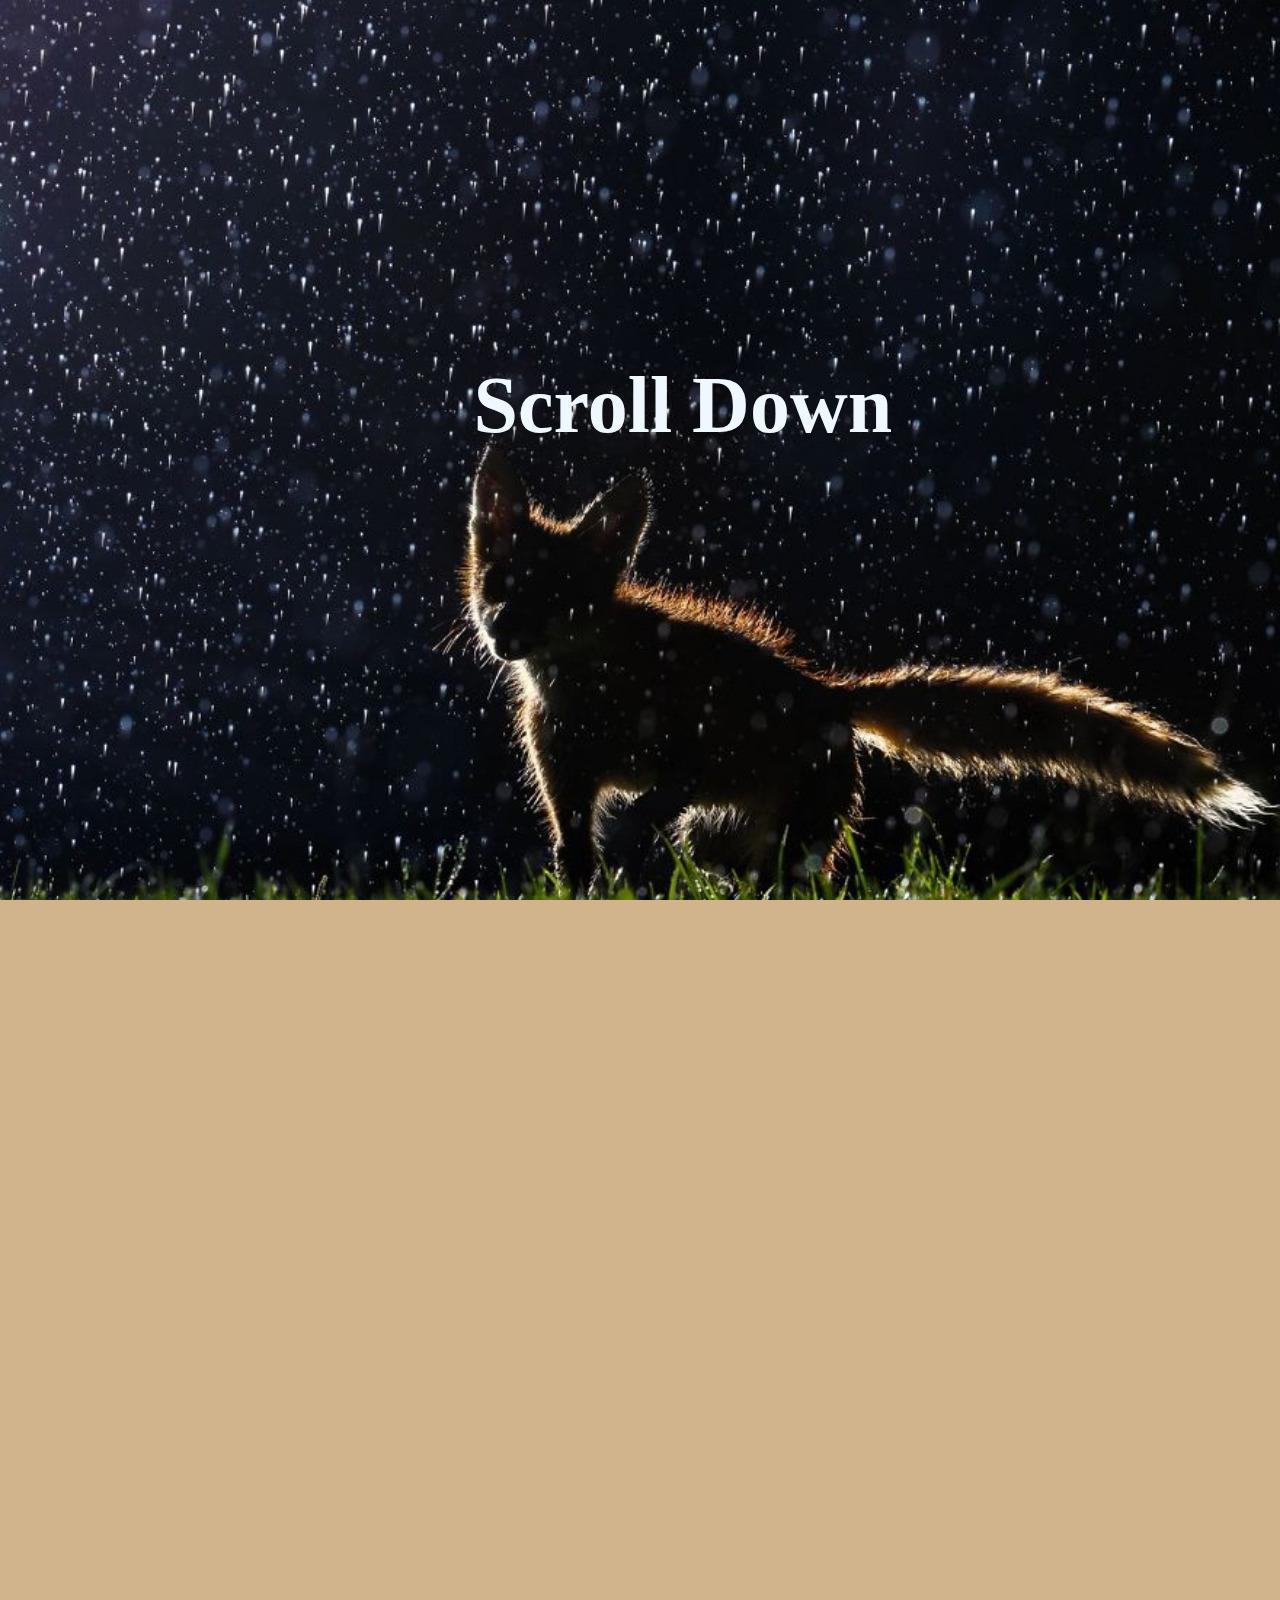
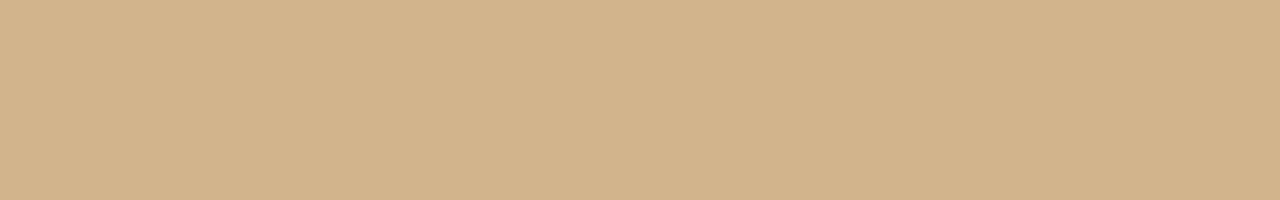
<file: ContentAppear/contentAppear.html>
<!DOCTYPE html>
<html lang="en">
  <head>
    <meta charset="UTF-8" />
    <meta http-equiv="X-UA-Compatible" content="IE=edge" />
    <meta name="viewport" content="width=device-width, initial-scale=1.0" />

    <title>Document</title>
    <link rel="stylesheet" href="contentAppear.css">
    <script src="contentAppear.js"></script>
  </head>
  <body>
    <div class="img"></div>
    <div class="imgText">
      <h1>Scroll Down</h1>
    </div>
    <div id="effect">
       <h2 class="heading">Lorem ipsum dolor sit.</h2>
       <p class="paragraph">
          Lorem ipsum dolor sit amet consectetur, adipisicing elit. Ea voluptatum accusantium dicta voluptas. Et doloribus nesciunt libero ea earum itaque. Exercitationem illo tenetur odit quisquam aliquid accusantium numquam nam iusto quam provident. Alias ipsum voluptatem doloremque amet tenetur ex aperiam.
       </p>
       <div class="img2"></div>
    </div>
  </body>
</html>
</file>
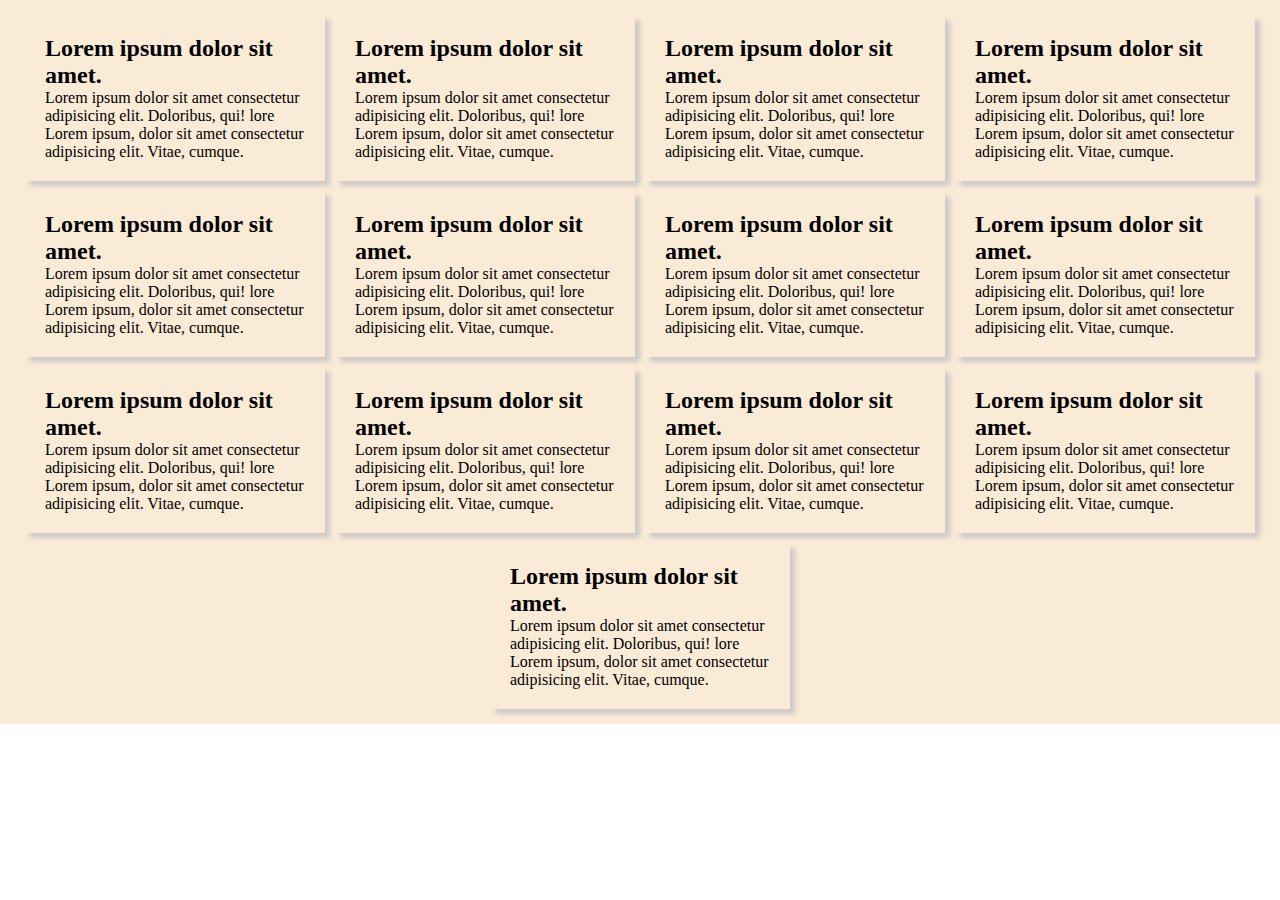
<file: listAnimation/listAnimation.html>
<!DOCTYPE html>
<html lang="en">
  <head>
    <meta charset="UTF-8" />
    <meta http-equiv="X-UA-Compatible" content="IE=edge" />
    <meta name="viewport" content="width=device-width, initial-scale=1.0" />
    <title>Document</title>
    <link rel="stylesheet" href="listAnimation.css">
    <script src="listAnimation.js"></script>
  </head>
  <body>
    <section>
      <div class="item disAppear">
        <h2>Lorem ipsum dolor sit amet.</h2>
        <p>
          Lorem ipsum dolor sit amet consectetur adipisicing elit. Doloribus,
          qui! lore Lorem ipsum, dolor sit amet consectetur adipisicing elit.
          Vitae, cumque.
        </p>
      </div>
      <div class="item disAppear">
        <h2>Lorem ipsum dolor sit amet.</h2>
        <p>
          Lorem ipsum dolor sit amet consectetur adipisicing elit. Doloribus,
          qui! lore Lorem ipsum, dolor sit amet consectetur adipisicing elit.
          Vitae, cumque.
        </p>
      </div>
      <div class="item disAppear">
        <h2>Lorem ipsum dolor sit amet.</h2>
        <p>
          Lorem ipsum dolor sit amet consectetur adipisicing elit. Doloribus,
          qui! lore Lorem ipsum, dolor sit amet consectetur adipisicing elit.
          Vitae, cumque.
        </p>
      </div>
      <div class="item disAppear">
        <h2>Lorem ipsum dolor sit amet.</h2>
        <p>
          Lorem ipsum dolor sit amet consectetur adipisicing elit. Doloribus,
          qui! lore Lorem ipsum, dolor sit amet consectetur adipisicing elit.
          Vitae, cumque.
        </p>
      </div>
      <div class="item disAppear">
        <h2>Lorem ipsum dolor sit amet.</h2>
        <p>
          Lorem ipsum dolor sit amet consectetur adipisicing elit. Doloribus,
          qui! lore Lorem ipsum, dolor sit amet consectetur adipisicing elit.
          Vitae, cumque.
        </p>
      </div>
      <div class="item disAppear">
        <h2>Lorem ipsum dolor sit amet.</h2>
        <p>
          Lorem ipsum dolor sit amet consectetur adipisicing elit. Doloribus,
          qui! lore Lorem ipsum, dolor sit amet consectetur adipisicing elit.
          Vitae, cumque.
        </p>
      </div>
      <div class="item disAppear">
        <h2>Lorem ipsum dolor sit amet.</h2>
        <p>
          Lorem ipsum dolor sit amet consectetur adipisicing elit. Doloribus,
          qui! lore Lorem ipsum, dolor sit amet consectetur adipisicing elit.
          Vitae, cumque.
        </p>
      </div>
      <div class="item disAppear">
        <h2>Lorem ipsum dolor sit amet.</h2>
        <p>
          Lorem ipsum dolor sit amet consectetur adipisicing elit. Doloribus,
          qui! lore Lorem ipsum, dolor sit amet consectetur adipisicing elit.
          Vitae, cumque.
        </p>
      </div>
      <div class="item disAppear">
        <h2>Lorem ipsum dolor sit amet.</h2>
        <p>
          Lorem ipsum dolor sit amet consectetur adipisicing elit. Doloribus,
          qui! lore Lorem ipsum, dolor sit amet consectetur adipisicing elit.
          Vitae, cumque.
        </p>
      </div>
      <div class="item disAppear">
        <h2>Lorem ipsum dolor sit amet.</h2>
        <p>
          Lorem ipsum dolor sit amet consectetur adipisicing elit. Doloribus,
          qui! lore Lorem ipsum, dolor sit amet consectetur adipisicing elit.
          Vitae, cumque.
        </p>
      </div>
      <div class="item disAppear">
        <h2>Lorem ipsum dolor sit amet.</h2>
        <p>
          Lorem ipsum dolor sit amet consectetur adipisicing elit. Doloribus,
          qui! lore Lorem ipsum, dolor sit amet consectetur adipisicing elit.
          Vitae, cumque.
        </p>
      </div>
      <div class="item disAppear">
        <h2>Lorem ipsum dolor sit amet.</h2>
        <p>
          Lorem ipsum dolor sit amet consectetur adipisicing elit. Doloribus,
          qui! lore Lorem ipsum, dolor sit amet consectetur adipisicing elit.
          Vitae, cumque.
        </p>
      </div>
      <div class="item disAppear">
        <h2>Lorem ipsum dolor sit amet.</h2>
        <p>
          Lorem ipsum dolor sit amet consectetur adipisicing elit. Doloribus,
          qui! lore Lorem ipsum, dolor sit amet consectetur adipisicing elit.
          Vitae, cumque.
        </p>
      </div>
    </section>
  </body>
</html>
</file>
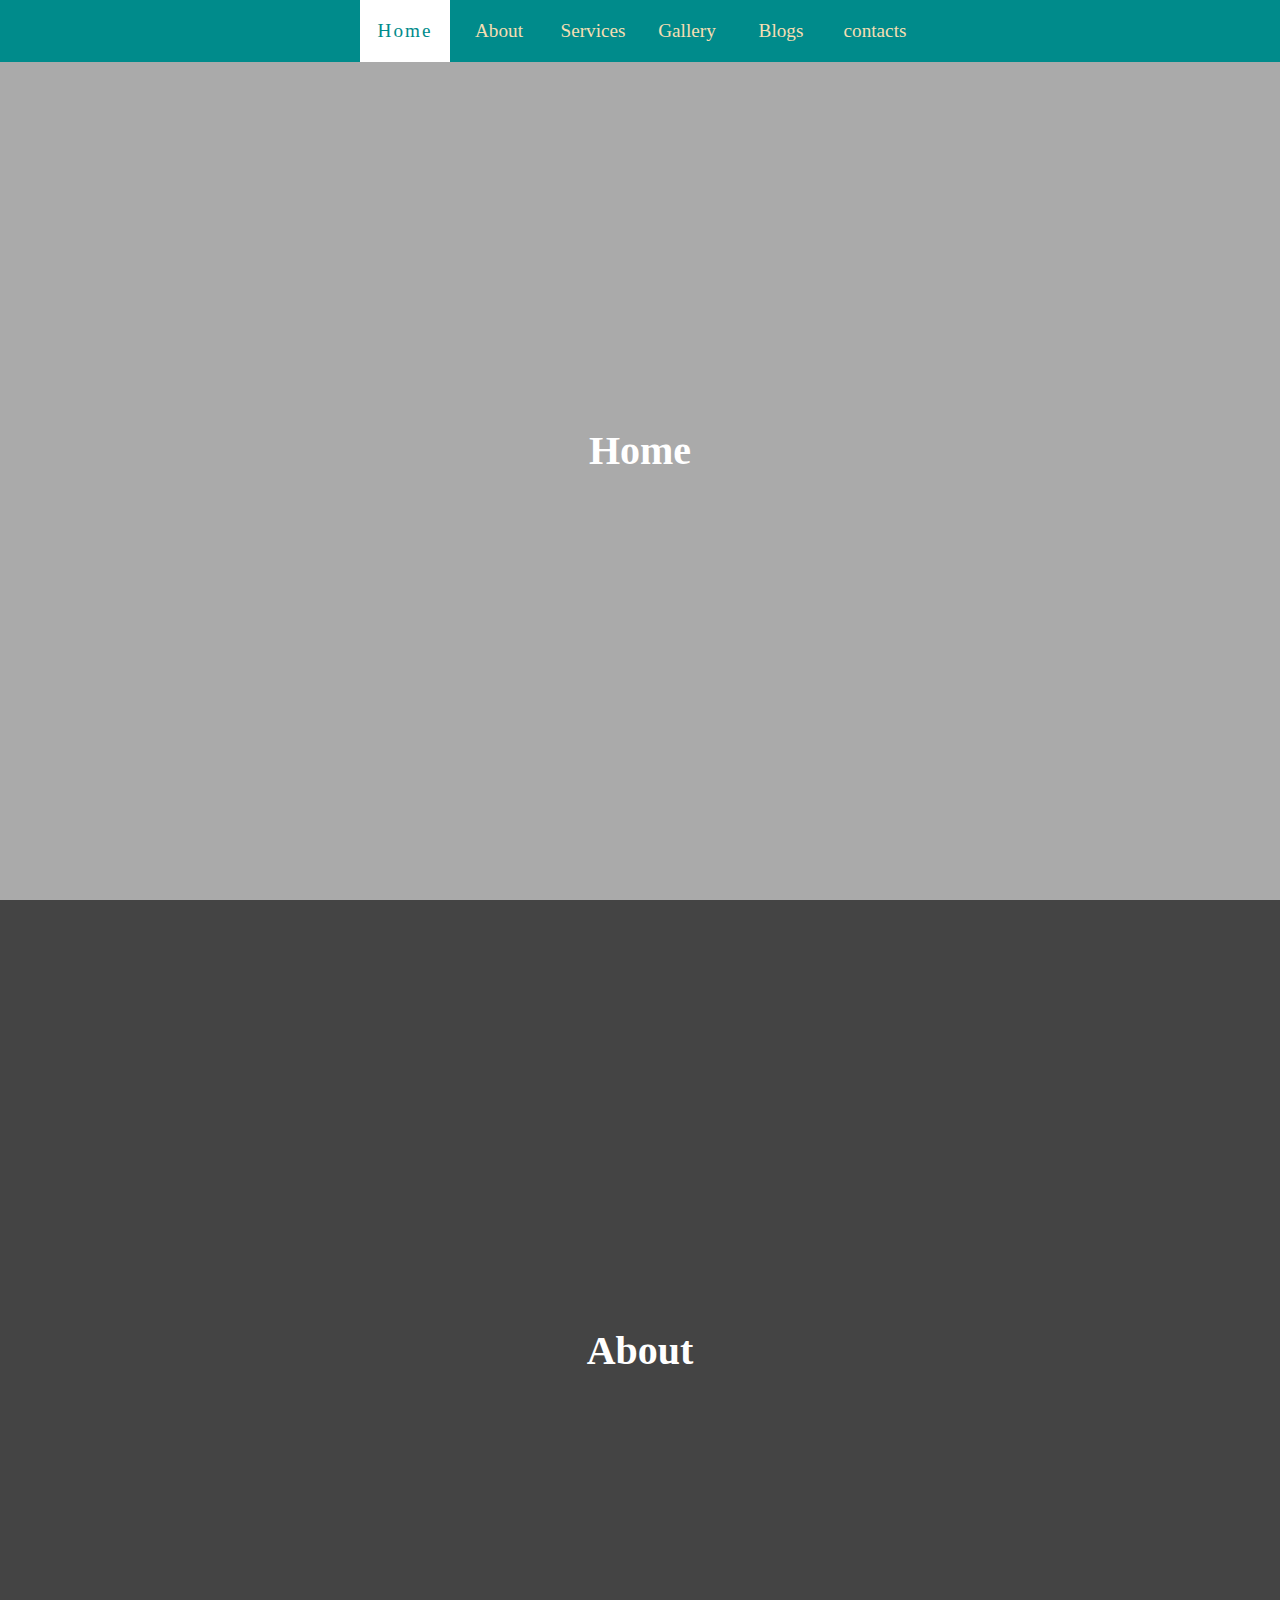
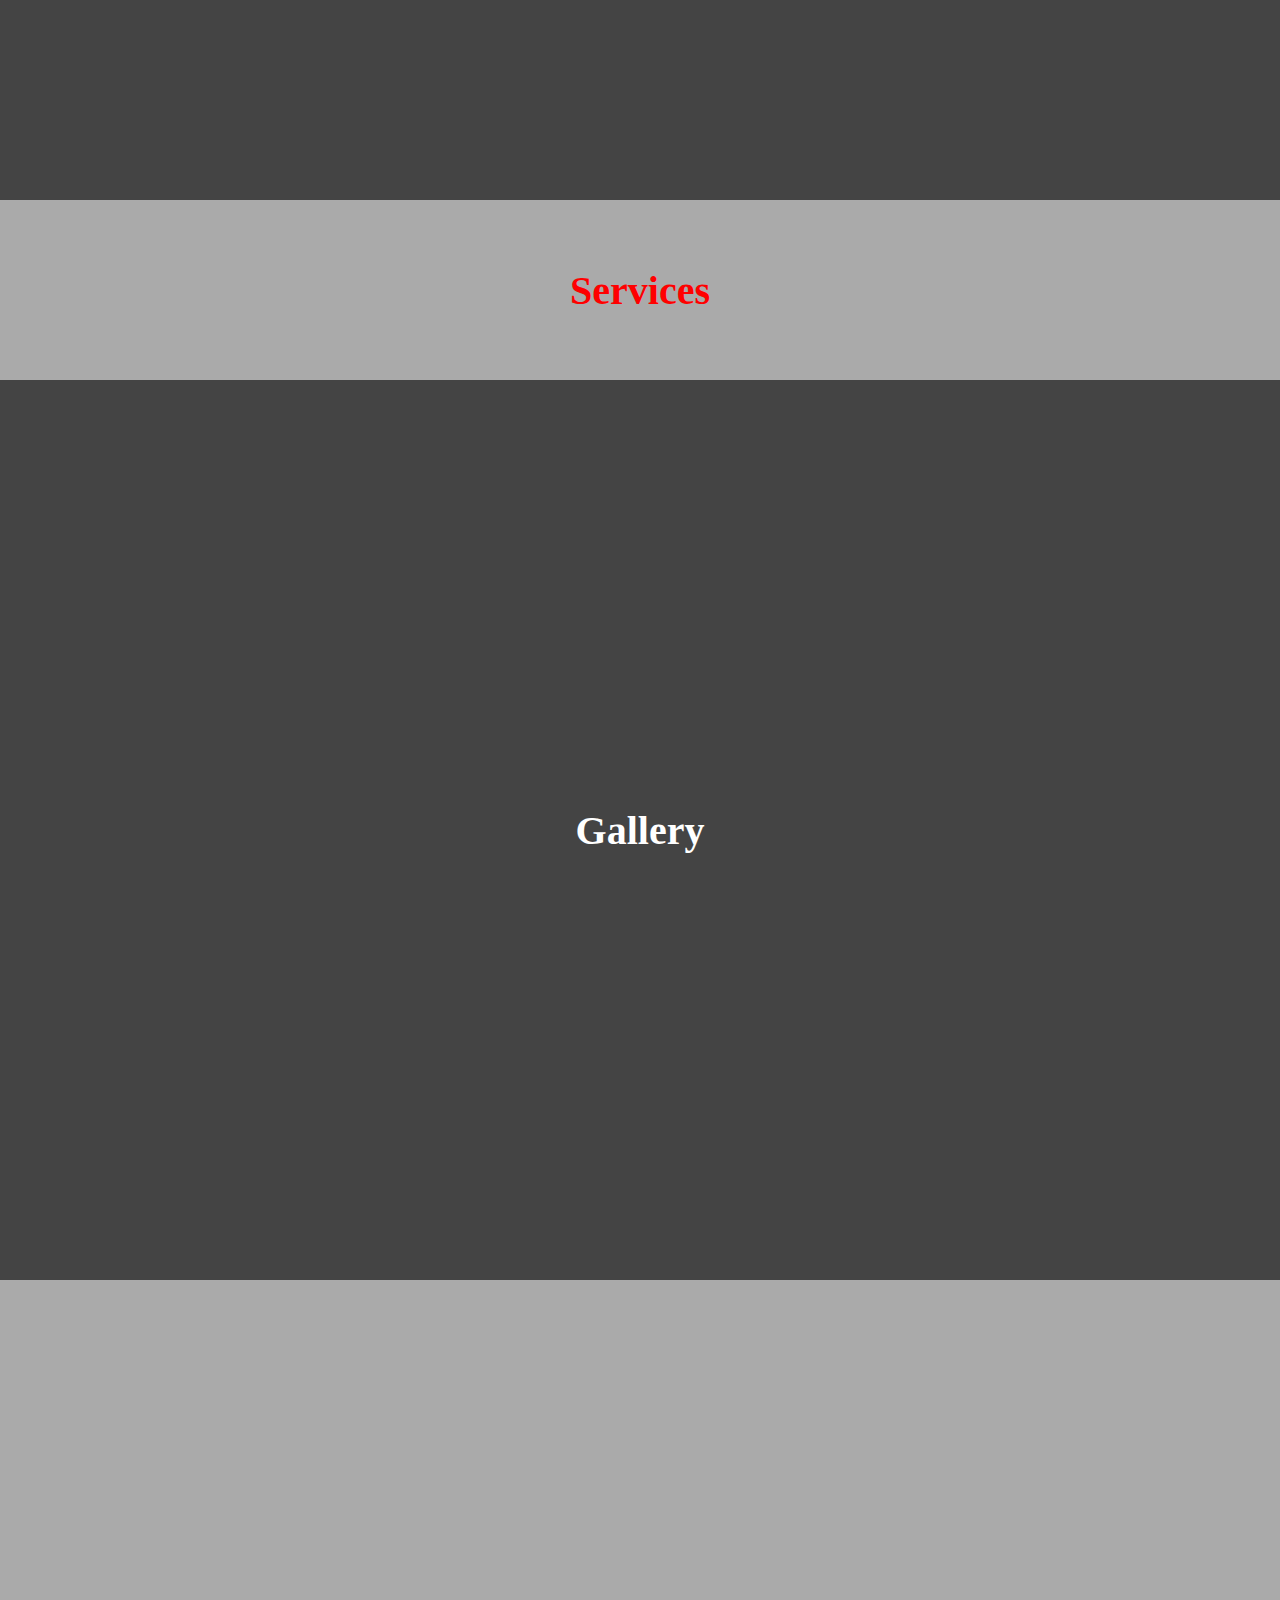
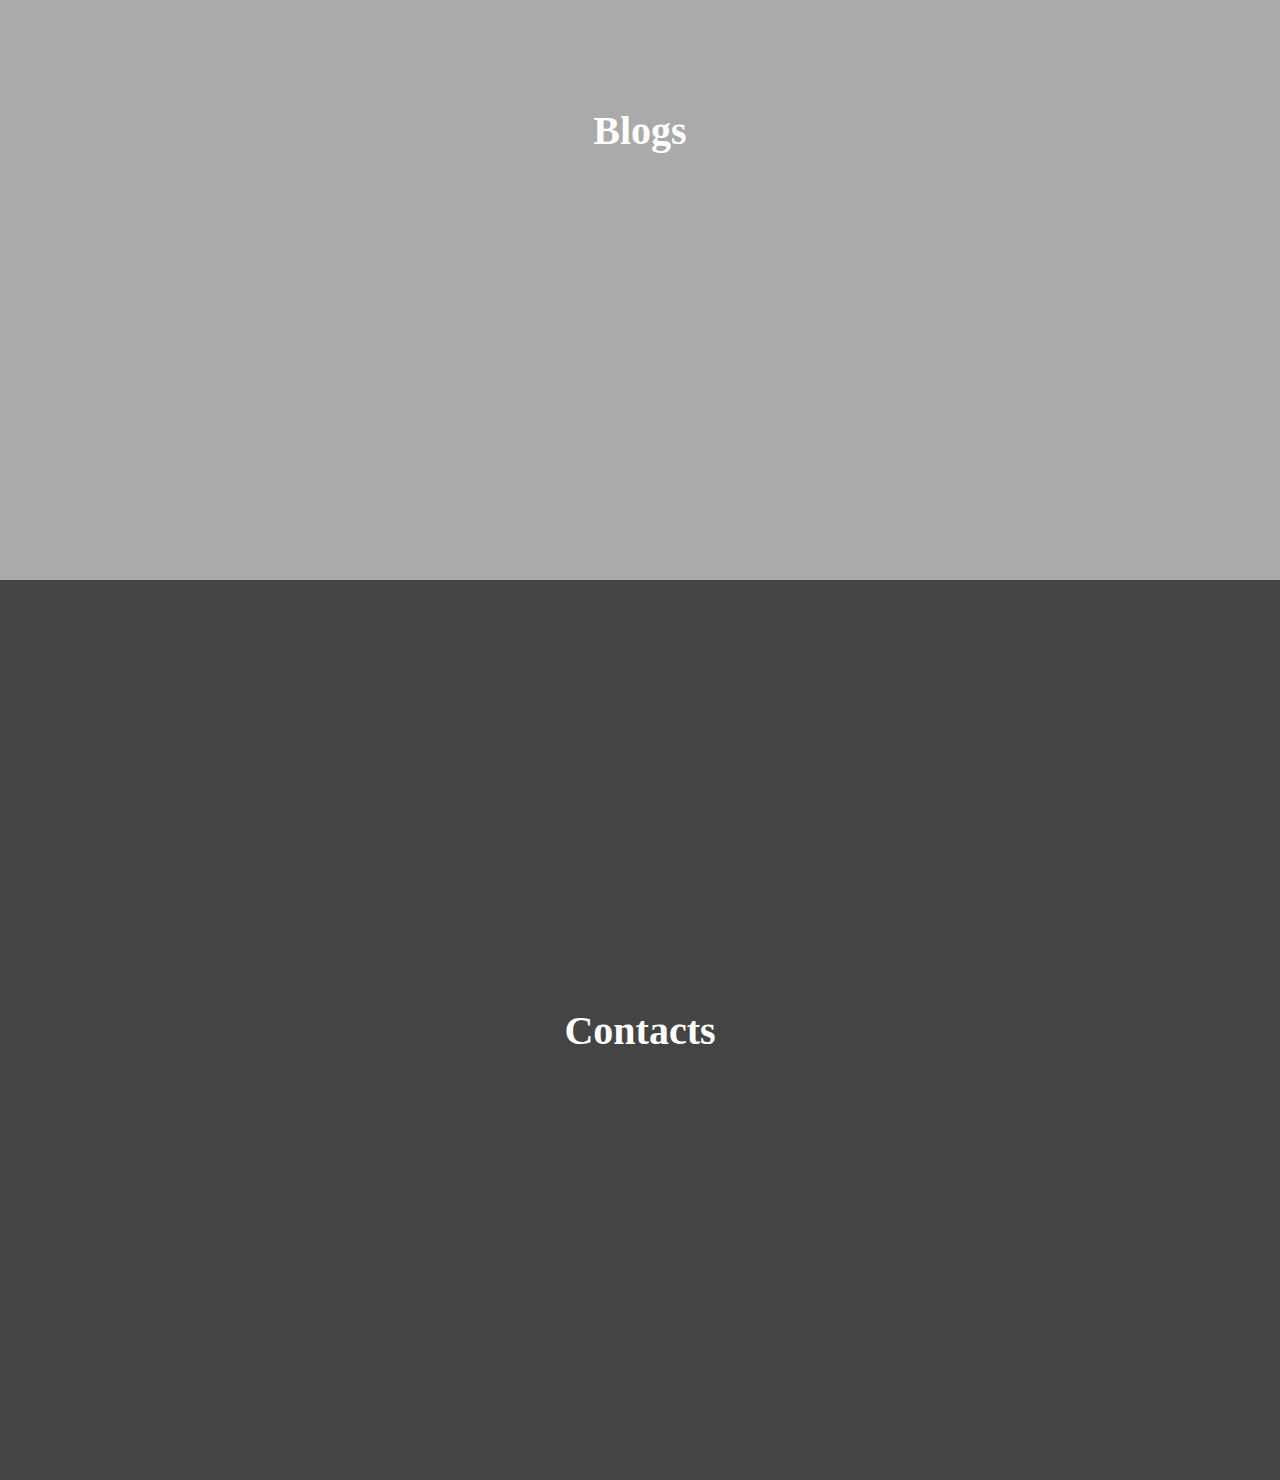
<file: scrollspy/scrollSpy.html>
<!DOCTYPE html>
<html lang="en">
  <head>
    <meta charset="UTF-8" />
    <meta http-equiv="X-UA-Compatible" content="IE=edge" />
    <meta name="viewport" content="width=device-width, initial-scale=1.0" />
    <title>Document</title>
  </head>
  <link rel="stylesheet" href="scrollSpy.css" />
  <script src="scrollSpy.js"></script>
  <body>
    <header>
      <nav>
        <a  class="active" href="#home">Home</a>
        <a class=""  href="#about">About</a>
        <a class=""  href="#services">Services</a>
        <a class=""  href="#gallery">Gallery</a>
        <a class=""  href="#blogs">Blogs</a>
        <a class=""  href="#contacts">contacts</a>
      </nav>
    </header>
    
    <section id="home">Home</section>
    <section id="about">About</section>
    <section id="services">Services</section>
    <section id="gallery">Gallery</section>
    <section id="blogs">Blogs</section>
    <section id="contacts">Contacts</section>
  </body>
</html>
</file>
<file: ContentAppear/contentAppear.css>
*,*::after,*::before{
   margin:0px;
   padding: 0px;
   box-sizing: border-box;
}
body{
   background-color: tan;
}
.img{
   width: 100%;
   height: 100vh;
   background-image: url(fox.jpeg);
   background-repeat: no-repeat;
   background-size: cover;
   position: relative;

}
.imgText{
   position: absolute;
   top :40%;
   left: 37%;
color: aliceblue;
font-size: 40px;   
}
#effect{
   height: 100vh;
   display: flex;
   align-items: center;
   justify-content: center;
   position: relative;
padding: 50px;
}

.heading{
   position: absolute;
   top:200px;
   left:70px;

}
.paragraph{

   margin-left: 70px;
   margin-right: 20px;
   font-size: 20px;
}
.img2{
   width: 100%;
   height: 200px;
   background-image: url(landscape.png);
background-size: cover;
margin-right: 70px;
}
</file>
<file: listAnimation/listAnimation.css>
* {
  margin: 0px;
  padding: 0px;
  box-sizing: border-box;
}

section {
  display: flex;
  flex-wrap: wrap;
  justify-content: center;

  background-color: antiquewhite;
  padding: 10px;
}
.item {
  max-width: 300px;
  padding: 20px;
  margin: 5px;
  box-shadow: 5px 5px 5px rgb(207, 200, 200);
transition:all  .4s;}
.appear{
   transform: translate(0px ,0px) rotate(0deg);
   opacity: 1;
}
.disAppear{
   transform: translate(0px ,12px) rotate(5deg);
   opacity: 0;
}
</file>
<file: scrollspy/scrollSpy.css>
* {
  margin: 0px;
  padding: 0px;
  box-sizing: border-box;
  scroll-behavior: smooth;
}
header {
  position: fixed;
  top: 0px;
  left: 0px;
  z-index: 1000;
  background-color: darkcyan;
  text-align: center;
  width: 100%;
}
header nav a {
  display: inline-block;
  padding: 20px 5px;
  text-decoration: none;
  color: wheat;
  font-size: 1.2em;
  transition: all 0.4s;
  width: 90px;
  margin-right: 0px;
}

header nav a.active,
header nav a:hover {
  color: darkcyan;
  letter-spacing: 2px;
  background-color: white;
}
section {
  height: 100vh;
  display: flex;
  justify-content: center;
  align-items: center;
  font-size: 40px;
  font-weight: bold;
  color:#fff;
}
section:nth-child(odd) {
  background-color: #444;
}
section:nth-child(even) {
  background-color: #aaa;
}
section:nth-child(4) {
height: 20vh !important;
color:red;
}
</file>
